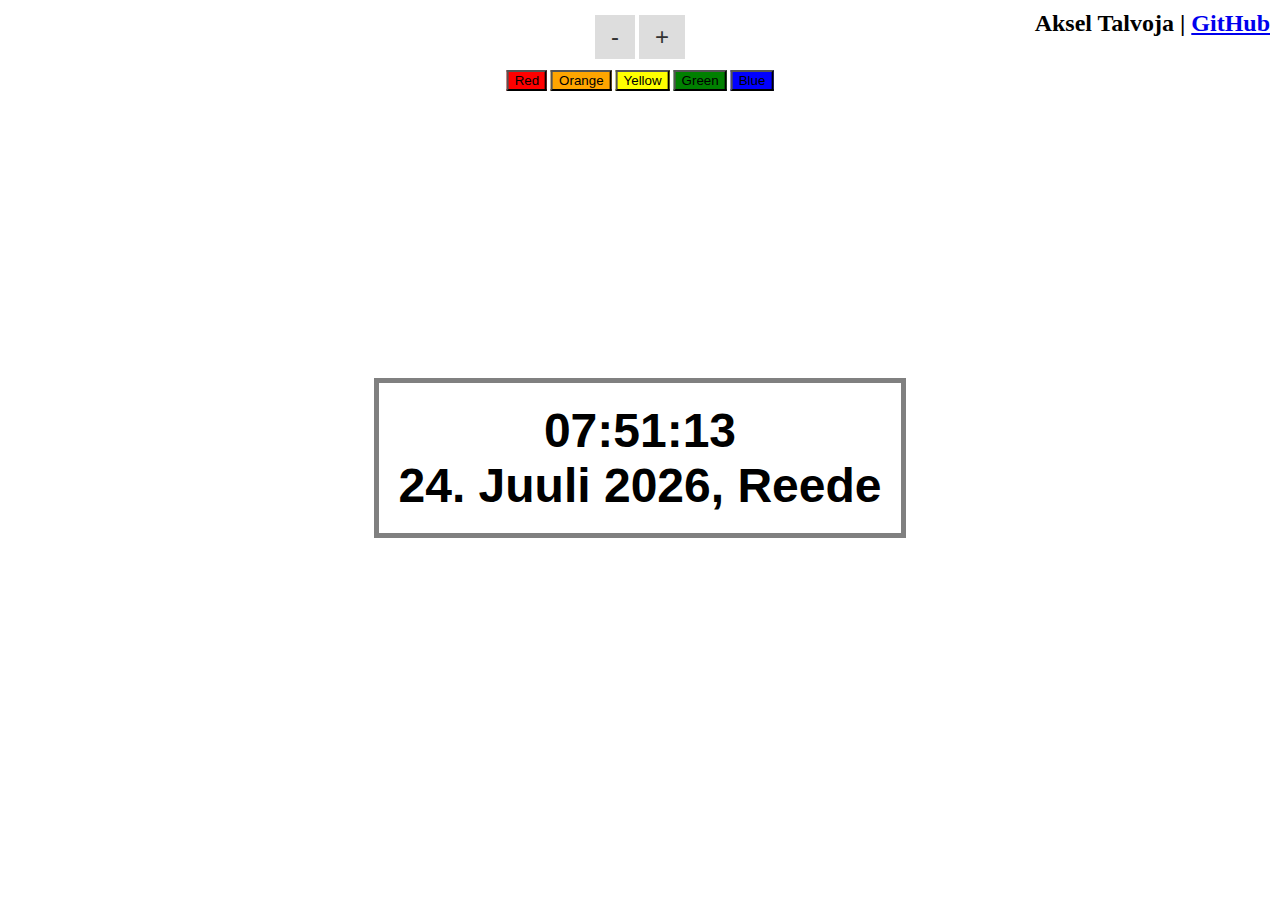
<file: index.htm>
<!DOCTYPE html>
<html>
  <head>
    <meta charset="UTF-8">
    <title>Clock</title>
    <link rel="stylesheet" type="text/css" href="stiil.css">
  </head>
  <body>
    <div id="name">Aksel Talvoja | <a href="https://github.com/eesrakendused-2023/1-kodutoo">GitHub</a></div>
    <div id="size-controls">
      <button id="minus-button">-</button>
      <button id="plus-button">+</button>
    </div>
    <div id="color-controls">
      <button id="red-button">Red</button>
      <button id="orange-button">Orange</button>
      <button id="yellow-button">Yellow</button>
      <button id="green-button">Green</button>
      <button id="blue-button">Blue</button>
    </div>
    <div id="container">
      <div id="clock"></div>
    </div>
    <script src="skript.js"></script>
  </body>
</html>
</file>
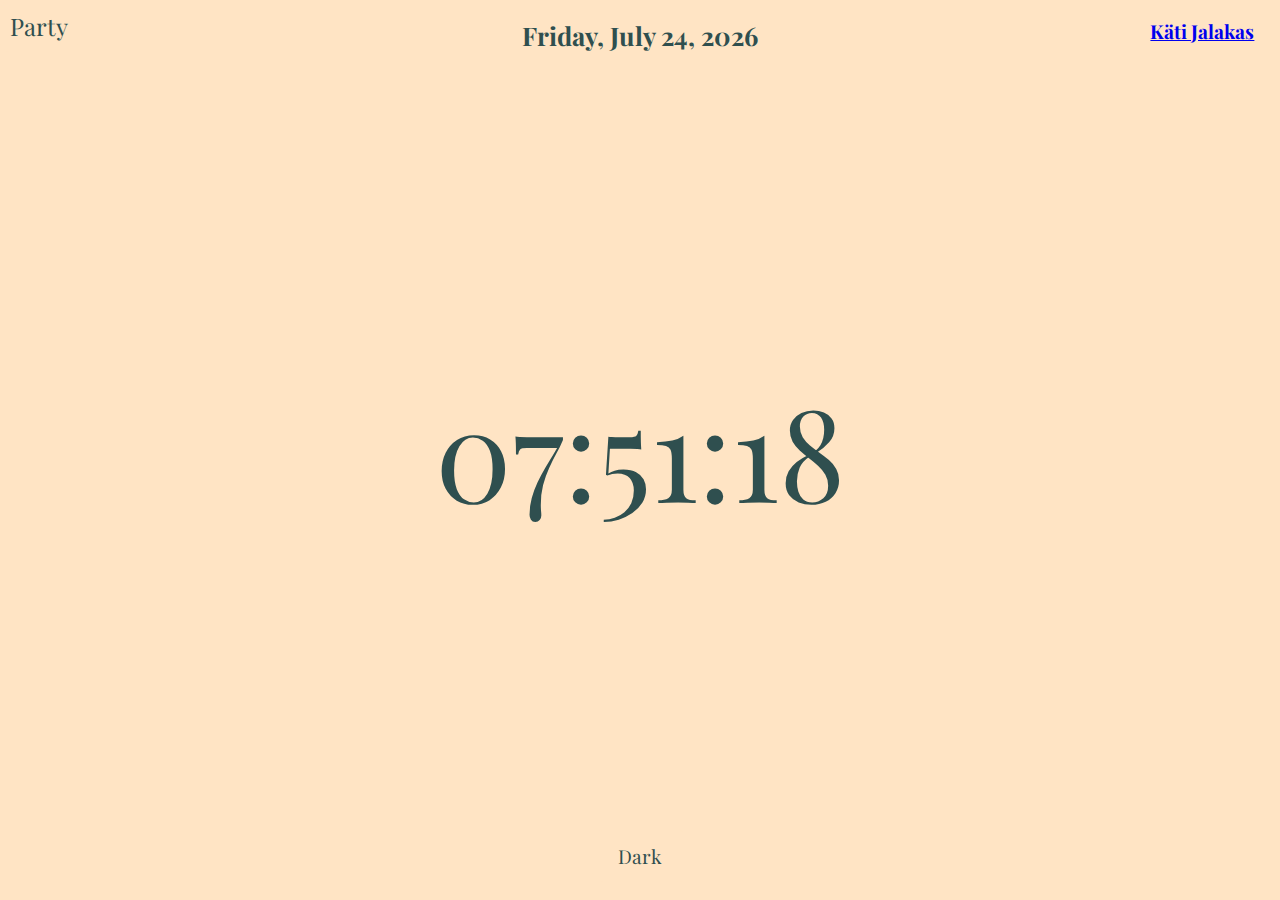
<file: clock.html>
<!DOCTYPE html>
<html>
	<head>
		<meta name="viewport" content="width=device-width, initial-scale=1.0">
		<meta charset="UTF-8">
		<title>Digitaalne kell</title>
		<link href="https://fonts.googleapis.com/css?family=Playfair+Display" rel="stylesheet">
		<link rel="stylesheet" href="clock.css">
	</head>
	<body>
		<button id="party-btn">Party</button>
		<audio id="music" src="https://greeny.cs.tlu.ee/~rinde/media/sounds/07_Hooked_on_Mozart.mp3"></audio>
		<h1 id="name"><a href="https://github.com/jalakaskati/1-kodutoo" id="name-link">Käti Jalakas</a></h1>
		<h2 id="date">Date</h2>
		<div id="clock"></div>
		<button id="mode-switch" class="light-mode">Dark</button>
	  <script src="clock.js"></script>
	</body>
</html>
</file>
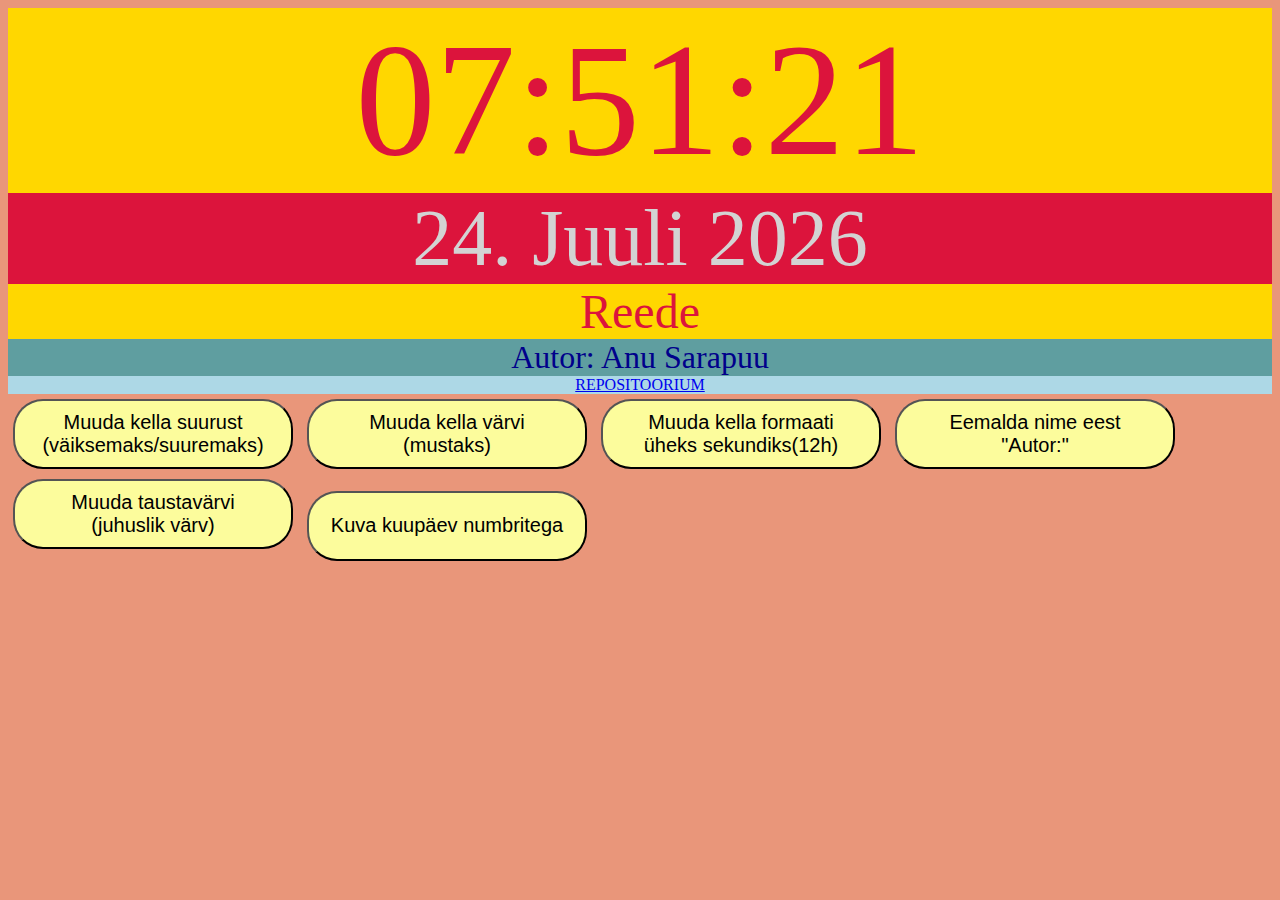
<file: kodukell.html>
<!DOCTYPE html>
<html lang="en">
<head>
    <meta charset="UTF-8">
    <meta http-equiv="X-UA-Compatible" content="IE=edge">
    <meta name="viewport" content="width=device-width, initial-scale=1.0">
    <link rel="stylesheet" href="kodukell.css">
    <script src="kodukell.js" defer></script>
    <title>KODUKELL</title>
</head>
<body>
    <div class="clock">
        <div class = "hours">Tunnid</div>
        <div class = "minutes">Minutid</div>
        <div class = "seconds">Sekundid</div>
    </div>
    <div class="date-container">
        Kuupäev
    </div>

    <div class="day-container">
        Päev
    </div>
    <div class="author">
        Autor: Anu Sarapuu
    </div>
    <div class="repo">
        <a href="https://github.com/anu844/1-kodutoo.git"> REPOSITOORIUM</a>
    </div>

    <button id="resize-button">Muuda kella suurust<br>(väiksemaks/suuremaks)</button>
    <button id="color-button">Muuda kella värvi<br>(mustaks)</button>
    <button id="format-button">Muuda kella formaati<br>üheks sekundiks(12h)</button>
    <button id="author-button">Eemalda nime eest "Autor:"</button>
    <button id="backColor-button">Muuda taustavärvi<br>(juhuslik värv)</button>
    <button id="date-button">Kuva kuupäev numbritega</button>
    
    <script>
        updateClock();
    </script>
    <style>
        body{
            background-color: darksalmon;
        }
    </style>
</body>
</html>
</file>
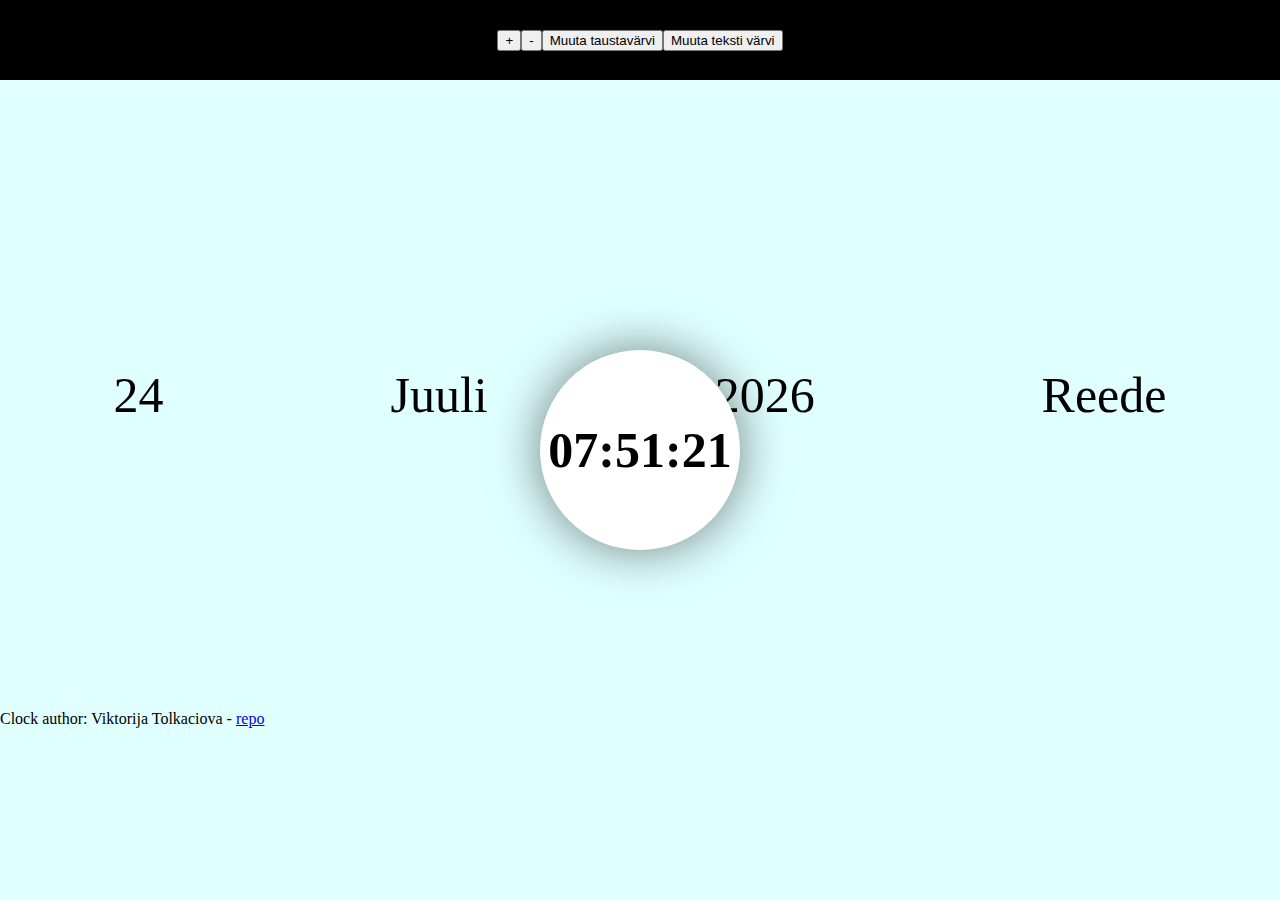
<file: kodutoo.html>
<!DOCTYPE html>
<html lang="en">
    <head><meta http-equiv="Content-Type" content="text/html; charset=UTF-8">

    <meta http-equiv="X-UA-Compatible" content="IE=edge">
    <meta name="viewport" content="width=device-width, initial-scale=1.0">
    <link rel="stylesheet" href="./kodutoo.css">
    <script src="./kodutoo.js" defer=""></script>
    <title>Kell</title>

</head>
    <body id="main">
        <div id="controls">
            <button id="bigger">+</button>
            <button id="smaller">-</button>
            <button id="change bgcolor">Muuta taustavärvi</button>
            <button id="change text color">Muuta teksti värvi</button>
            
        </div>
        <div id="container">
            <div id="date">Kuupäev</div>
            <div id="month">Kuud</div>
            <div id="year">aasta</div>
            <div id="day">Päev</div>
            <div id="time">
                <div id="hours">Tunnid</div>
                <div id="minutes">Minutid</div>
                <div id="seconds">Sekundid</div>
            </div>
        </div>
    
    

        <div id="name">Clock author: Viktorija Tolkaciova - <a href="https://github.com/Vikatolk/1-kodutoo" target="_blank">repo</a></div>
    </body>
</file>
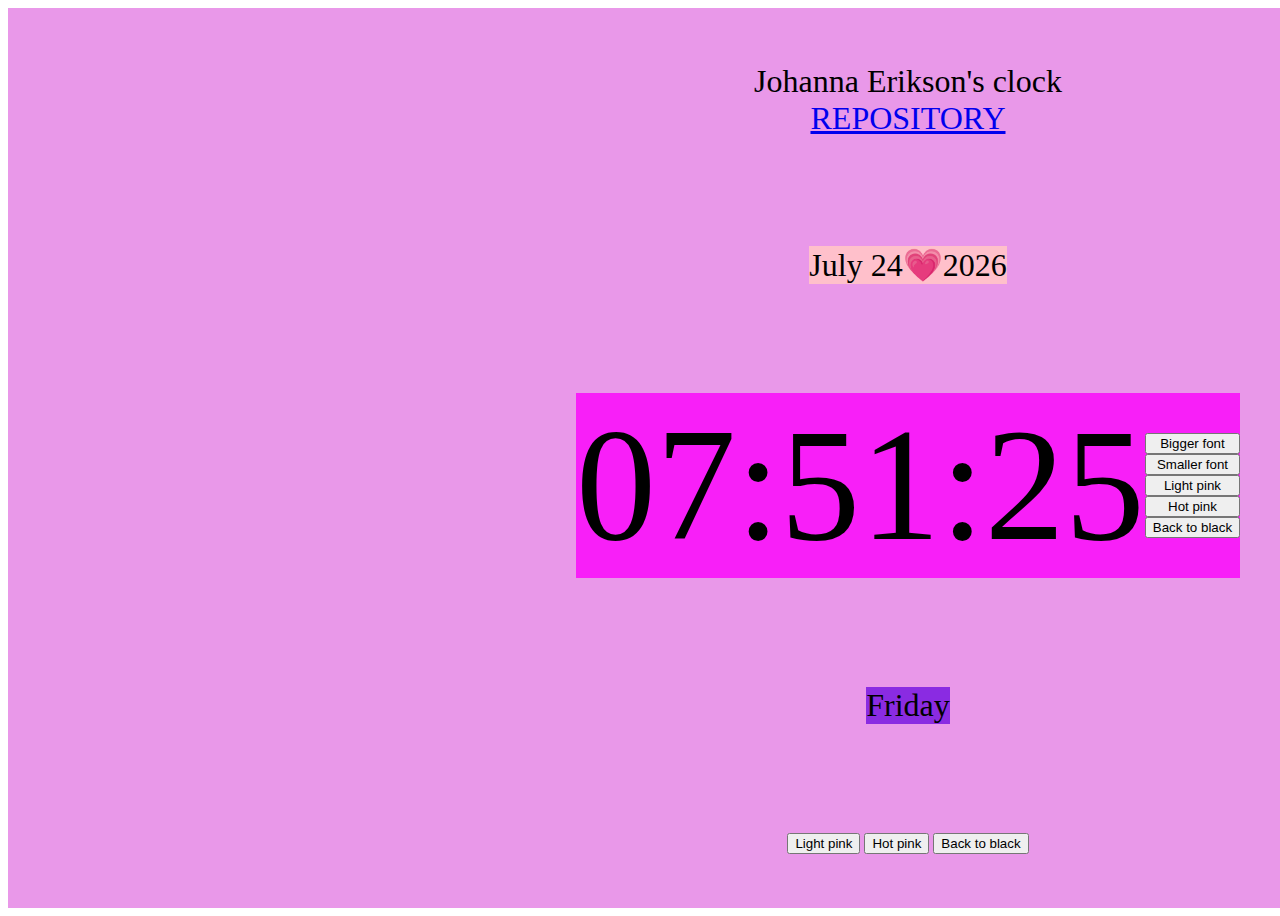
<file: 1-kodutoo/electronicClock.html>
<!DOCTYPE html>
<html lang="en">
<head>
    <meta charset="UTF-8">
    <meta http-equiv="X-UA-Compatible" content="IE=edge">
    <meta name="viewport" content="width=device-width, initial-scale=1.0">
    <link rel="stylesheet" href="electronicClock.css">
    <script src="electronicClock.js" defer></script>
    <title>ElectronicalClock</title>
</head>
<body>

    <div id="container">
        <div id="intro">
            <div id="author"> Johanna Erikson's clock </div>
            <div id="repo"> <a href="https://github.com/JohannaERIkson/1-kodutoo"> REPOSITORY</a></div>
        </div>
        <div id="date">
            <span class="fire js-2"></span>
        </div> 
        <div id="time">
            <div id="hours">Hours</div>
            <div id="minutes">Minutes</div>
            <div id="seconds">Seconds</div>
            <div id="buttonsTime">
                <button id="bigger">Bigger font</button>
                <button id="smaller">Smaller font</button>
                <button type="button" onclick="changeColorLight()">Light pink</button>
                <button type="button" onclick="changeColorDark()">Hot pink</button>
                <button type="button" onclick="changeColorBlack()">Back to black</button>
            </div>
        </div>
    <div id="day"> Day </div>
        <div id="buttonsDay">
            <button type="button" onclick="changeColorLight2()">Light pink</button>
            <button type="button" onclick="changeColorDark2()">Hot pink</button>
            <button type="button" onclick="changeColorBlack2()">Back to black</button>
        </div>

</body>
</html>
</file>
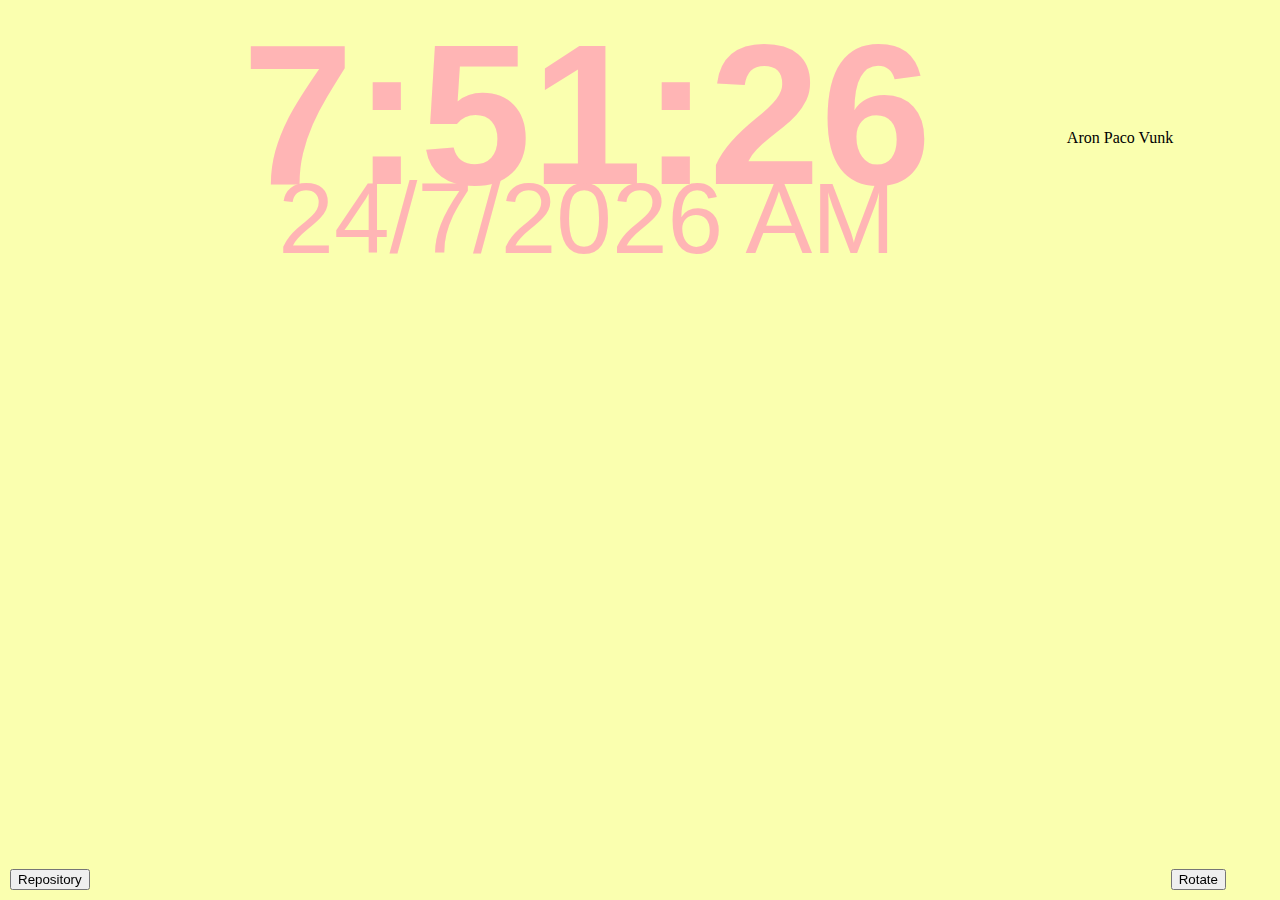
<file: clock/clock.html>
<!DOCTYPE html>
<html>
  <head>
    <title>Clock</title>
    <link rel="stylesheet" href="clock.css" />
  </head>
  <body>
    <div class="clock-container">
      <div class="clock" id="clock">
        <div class="time" id="time"></div>
        <div class="date" id="date"></div>
      </div>
    </div>
    <div id="author">Aron Paco Vunk</div>
    <div id="button-container">
        <button id="repositoryBtn">Repository</button>
        <button id="rotateBtn">Rotate</button>
      </div>      
  </body>
  <script src="clock.js"></script>
</html>
</file>
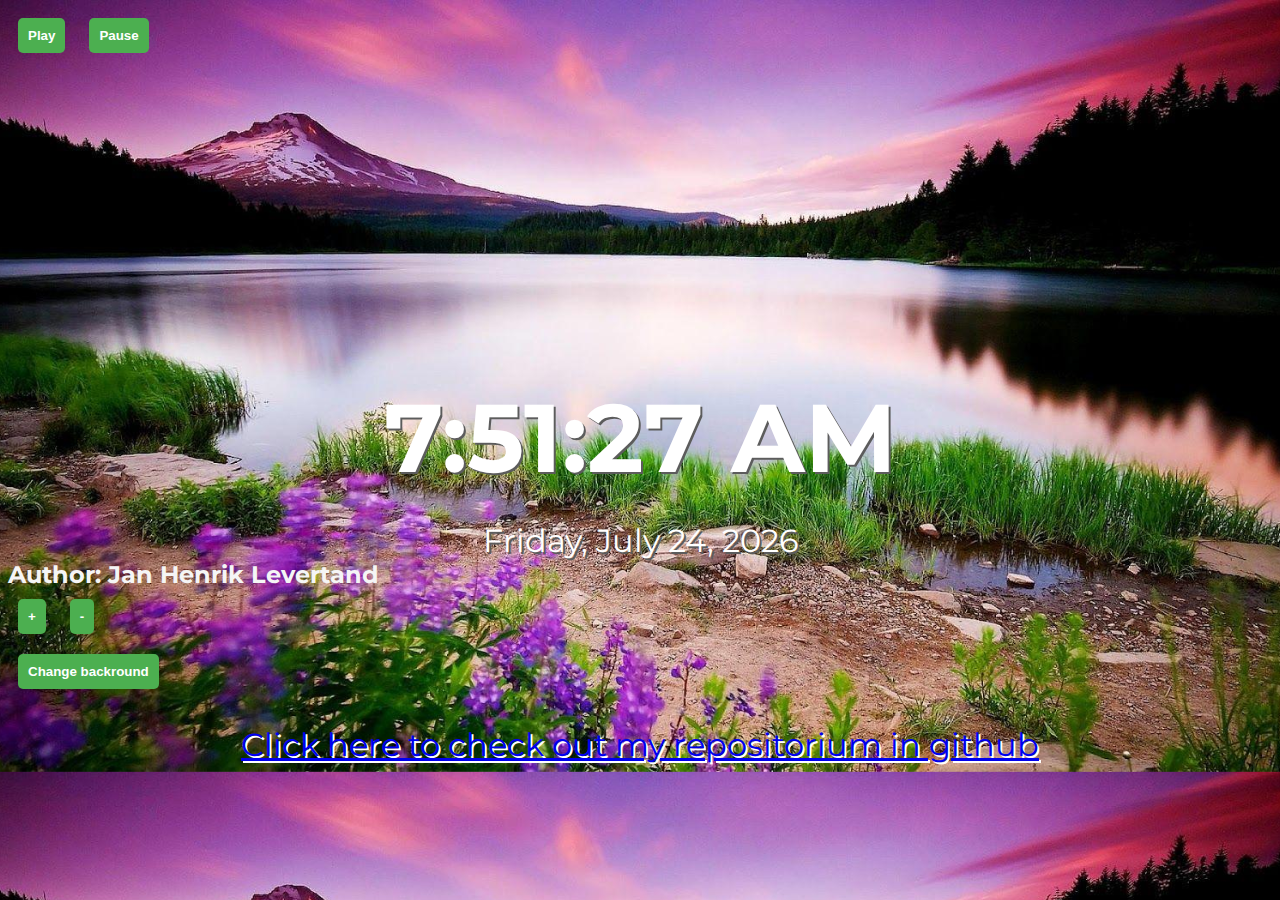
<file: kell1/kell1.html>
<!DOCTYPE html>
<html>
  <head>
    <link href="https://fonts.googleapis.com/css2?family=Montserrat:wght@400;700&display=swap" rel="stylesheet">
    <meta charset="UTF-8">
    <meta http-equiv="X-UA-Compatible" content="IE=edge">
    <meta name="viewport" content="width=device-width, initial-scale=1.0">
    <link rel="stylesheet" href="style.css">
    <script src="kell1.js" defer></script>
    <title>Wildlife Clock</title>
    <audio id="bg-music" src="linnulaul.mp3" autoplay loop></audio>
  </head>
  <body onload="showTime()">
    <div id="music">
      <button onclick="playAudio()">Play</button>
      <button onclick="pauseAudio()">Pause</button>
    </div>
    <div id="clock" onclick="changeColor()"></div>
    <div id="date" onclick="toggleClockFormat()"></div>
    <div id="author">Author: Jan Henrik Levertand</div>
    <div id="controls">
      <button id="bigger">+</button>
      <button id="smaller">-</button>
    </div>
    <div id="nextbtn">
      <button id="next" onclick="changeBackground()">Change backround</button>
    </div>
    <div id="repo"><a href="https://github.com/janlever/1-kodutoo">Click here to check out my repositorium in github</a></div>
  </body>
</html>
</file>
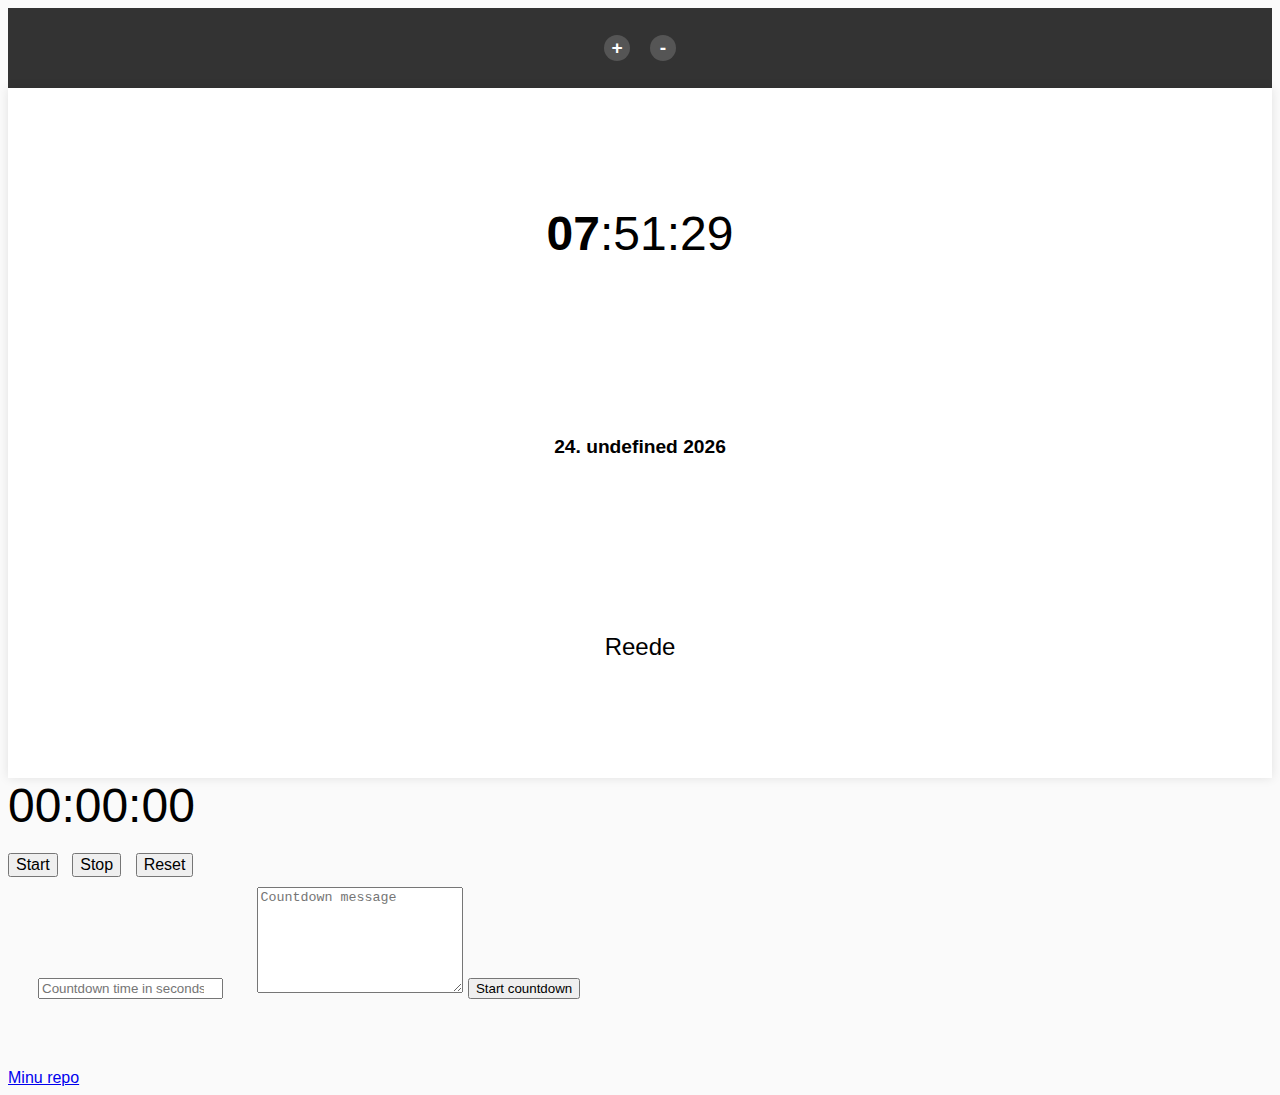
<file: kodutöö1/clock.html>
<!DOCTYPE html>
<html lang="en">
<head>
    <meta charset="UTF-8">
    <meta http-equiv="X-UA-Compatible" content="IE=edge">
    <meta name="viewport" content="width=device-width, initial-scale=1.0">
    <link rel="stylesheet" href="style.css">
    <script src="clock.js" defer></script>
    <title>Kell</title>
</head>
<body>
    <div id="background">
        <div id="controls">
            <button id="bigger">+</button>
            <button id="smaller">-</button>
        </div>
        <div id="container">
            <div id="time">
                <div id="hours">Tunnid</div>
                <div id="minutes">Minutid</div>
                <div id="seconds">Sekundid</div>
            </div>
            <div id="date">
                Kuupäev
            </div>
            <div id="day">Päev</div>
        </div>
        <div id="stopwatch">
          <div id="stopwatch-display">00:00:00</div>
          <button id="start">Start</button>
          <button id="stop">Stop</button>
          <button id="reset">Reset</button>
        </div>
        <input type="number" id="countdown-time" placeholder="Countdown time in seconds">
        <textarea id="countdown-message" placeholder="Countdown message"></textarea>
        <button id="start-countdown">Start countdown</button>
        <div id="countdown-display"></div>
    </div>
    <a href="https://github.com/makuska/1-kodutoo">Minu repo</a>
</body>
</html>
</file>
<file: stiil.css>
body {
  display: flex;
  justify-content: center;
  align-items: center;
  height: 100vh;
}

#clock {
  font-size: 48px;
  font-weight: bold;
  text-align: center;
  font-family: 'Roboto', sans-serif;
  border: 5px solid gray;
  padding: 20px;
  display: inline-block;
}

#size-controls {
  position: absolute;
  top: 10px;
  left: 50%;
  transform: translateX(-50%);
}

#minus-button,
#plus-button {
  font-size: 1.5rem;
  padding: 0.5rem 1rem;
  border: none;
  background-color: #ddd;
  color: #333;
  cursor: pointer;
  margin-top: 5px;
}

#minus-button:hover,
#plus-button:hover {
  background-color: #bbb;
}

#color-controls {
  position: absolute;
  top: 70px;
  left: 50%;
  transform: translateX(-50%);
}

.color-button {
  width: 30px;
  height: 30px;
  border-radius: 50%;
  margin-right: 10px;
  cursor: pointer;
  border: none;
  outline: none;
}

#red-button {
  background-color: red;
}

#orange-button {
  background-color: orange;
}

#yellow-button {
  background-color: yellow;
}

#green-button {
  background-color: green;
}

#blue-button {
  background-color: blue;
}

#indigo-button {
  background-color: indigo;
}

#violet-button {
  background-color: violet;
}

#name {
  position: absolute;
  top: 0;
  right: 0;
  margin: 10px;
  font-size: 24px;
  font-weight: bold;
}
</file>
<file: clock.css>
/* common styles */
body {
  margin: 0;
  font-family: 'Playfair Display', serif;
  display: flex;
  flex-direction: column;
  justify-content: center;
  align-items: center;
  height: 100vh;
}

/*party mode styles*/
#party-btn {
  position: absolute;
  top: 0;
  left: 0;
  padding: 10px;
  font-size: 1.5em;
  font-family: 'Playfair Display', serif;
  background-color: #FFE4C4;
  color: #2F4F4F;
  border: none;
  border-radius: 10px;
  cursor: pointer;
}
.party-mode {
  animation: strobe 0.5s infinite;
  background-color: #FFF;
}

.party-mode #party-btn {
  animation: strobe 0.5s infinite;
  background-color: #FFF;
}

.party-mode #mode-switch {
  animation: strobe 0.5s infinite;
  background-color: #FFF;
}

@keyframes strobe {
  0% { background-color: #F00; }
  10% { background-color: #FF0; }
  20% { background-color: #0F0; }
  30% { background-color: #0FF; }
  40% { background-color: #00F; }
  50% { background-color: #F0F; }
  60% { background-color: #FF0; }
  70% { background-color: #0F0; }
  80% { background-color: #0FF; }
  90% { background-color: #00F; }
  100% { background-color: #F0F; }
}


h1, h2 {
  margin: 0;
  text-align: center;
}

/* clock styles */
#clock {
  font-size: 10vw;
  text-align: center;
}


/* date styles */
#date {
  font-size: 2vw;
  position: absolute;
  top: 2%;
  left: 50%;
  transform: translateX(-50%);
}

/* name styles */
#name {
  font-size: 1.5vw;
  font-family: 'Playfair Display', serif;
  position: absolute;
  top: 2%;
  right: 2%;
}

/* mode switch styles */
#mode-switch {
  background-color: #FFE4C4;
  color: #2F4F4F;
  font-size: 1.5vw;
  font-family: 'Playfair Display', serif;
  position: absolute;
  bottom: 2%;
  left: 50%;
  transform: translateX(-50%);
  padding: 1vw 2vw;
  border: none;
  border-radius: 10px;
  cursor: pointer;
}

/* day mode styles */
body {
  background-color: #FFE4C4;
  color: #2F4F4F;
}

/* night mode styles */
body.dark-mode {
  background-color: #2F4F4F;
  color: #FFE4C4;
}

.dark-mode #mode-switch {
  background-color: #FFE4C4;
  color: #2F4F4F;
}

.dark-mode #party-btn {
  background-color: #2F4F4F;
  color: #FFE4C4;
}

.dark-mode #clock {
  color: #FFE4C4;
}

/* media query styles */
@media only screen and (max-width: 600px) {
  #name {
    position: absolute;
    top: auto;
    right: auto;
    bottom: 2%;
    left: 2%;
    text-align: left;
  }
  #mode-switch {
    position: absolute;
    top: auto;
    right: auto;
    bottom: 2%;
    left: 50%;
    transform: translateX(-50%);
  }
}
</file>
<file: kodukell.css>
.clock{
    width: 100%;
    height: 100%;
    display: flex;
    justify-content: center;
    align-items: center;
    font-size: 10em;
    color: crimson;   
    background-color: gold;
}

.date-container{
    display: flex;
    justify-content: center;
    align-items: center;
    font-size: 5em;
    background-color: crimson;
    color: lightgrey;
}

.day-container{
    display: flex;
    justify-content: center;
    align-items: center;
    font-size: 3em;
    background-color: gold;
    color: crimson;
}

.author{
    display: flex;
    justify-content: center;
    align-items: center;
    font-size: 2em;
    background-color: cadetblue;
    color: darkblue;
}

.repo{
    display: flex;
    justify-content: center;
    align-items: center;
    font-size: 1em;
    background-color: lightblue;
}

button{
    display: inline-block;
    justify-content: center;
    align-items: center;
    top: 20px;
    right: 20px;
    padding: 10px 20px;
    font-size: 1em;
    background-color: rgb(252, 252, 156);
    color: black;
    height: 70px;
    width: 280px;
    margin: 5px;
    font-size: 20px;
    border-radius: 30px;
    
}

.small{
    font-size: 5em;
}

.black{
    color: black;
}
</file>
<file: kodutoo.css>
body{
  margin:0;
  background-color: rgb(255, 255, 255);
}

#container{
  display: flex;
  flex-direction: row;
  align-items: center;
  height: 70vh;
  justify-content: space-around;
  font-size: 50px;
  color: rgb(0, 0, 0);
}

#time{
  position: absolute;
  top: 50%;
  left: 50%;
  transform: translate(-50%, -50%);
  width: 200px;
  height: 200px;
  border-radius: 50%;
  background-color: #fff;
  box-shadow: 0px 0px 50px rgba(0, 0, 0, 0.5);
  display: flex;
  justify-content: center;
  align-items: center;
  font-size: 50px;
  font-weight: bold;
  color: #000;
}
#time div{
  padding: 0px;
}
#controls button:hover{
  color:rgb(146, 29, 29);
  background-color: rgb(182, 201, 208);
}

#controls{
  display: flex;
  align-items: center;
  justify-content: center;
  padding: 10px;
  background-color: black;
  height: 60px;
  
}

body.night-mode {
  background-color: #111;
  color: #fff;
}
</file>
<file: 1-kodutoo/electronicClock.css>
#time{

    display:flex;
    align-items: center;
    justify-content: center;
    font-size: 1000%; 
    background-color: rgb(248, 31, 248);
}

#container{
    display:flex;
    flex-direction: column;
    width:200vh;
    height:100vh;
    background-color: rgb(233, 152, 233);
    align-items:center;
    justify-content:space-around;
    

}

#intro{
    align-items:flex-start;
    justify-content: center;
    display: grid;
}

#buttonsTime{
    display:grid;
}

#button{
    color:rgb(14, 13, 13);
}

#author{
    font-size: 200%;
}

#repo{
    font-size: 200%;
    justify-self: center;
}


#day{
    font-size: 200%;
    background-color: blueviolet;
}

#date{
    font-size: 200%;
    background-color: pink;

}
</file>
<file: clock/clock.css>
:root {
    --bg-color: #faffaf;
    --font-color: #ffb5b5;
    --clock-font: Arial;
    --clock-size: 200px;
  }
  
  body {
    margin: 0;
    padding: 0;
    height: 100%;
    background-color: var(--bg-color);
    display: flex;
    justify-content: center;
    align-items: center;
  }
  
  .clock-container {
    width: 75%;
    height: 10%;
    display: flex;
    justify-content: center;
    align-items: center;
    
  }
  
  .clock {
    display: flex;
    flex-direction: column;
    justify-content: center;
    align-items: center;
    font-family: var(--clock-font);
    font-size: var(--clock-size);
    color: var(--font-color);
    cursor: pointer;
  }
  
  .time {
    font-weight: bold;
  }
  
  #button-container {
    position: fixed;
    bottom: 10px;
    left: 10px;
    display: flex;
    justify-content: space-between;
    width: 95%;
  }
  
  #rotateBtn {
    position: relative;
    right: 0;
  }
  
  #repositoryBtn {
    position: relative;
    left: 0;
  }
  
  
  body.bg-white {
    background-color: white;
  }
  
  .clock .time {
    font-family: var(--clock-font);
  }
  
  .clock .date {
    font-size: 50%;
    text-align: center;
    margin-top: -10%;
  }
</file>
<file: kell1/style.css>
body {
  background-image: url("loodus.jpg");
  background-size: cover;
  background-position: center;
}
#clock {
  font-family: 'Montserrat', sans-serif;
  font-size: 6em;
  font-weight: bold;
  color: #ffffff;
  text-shadow: 2px 2px #5c5c5c;
  text-align: center;
  margin-top: 25%;
  cursor: pointer;
}
#date {
  font-family: 'Montserrat', sans-serif;
  font-size: 2em;
  color: #ffffff;
  text-shadow: 2px 2px #5c5c5c;
  text-align: center;
  margin-top: 2%;
  cursor: pointer;
}
#author{
  font-family: 'Montserrat', sans-serif;
  font-weight: bold;
  font-size: 1.5em;
  color: whitesmoke;
  text-shadow: #5c5c5c;
}
.red {
  color: purple;
}
#controls button {
  display: inline-block;
  margin: 10px;
  padding: 10px;
  background-color: #4CAF50;
  color: white;
  font-weight: bold;
  border: none;
  border-radius: 5px;
  cursor: pointer;
}
#nextbtn button{
  align-items: end;
  display: inline-block;
  margin: 10px;
  padding: 10px;
  background-color: #4CAF50;
  color: white;
  font-weight: bold;
  border: none;
  border-radius: 5px;
  cursor: pointer;
}
#repo{
  font-family: 'Montserrat', sans-serif;
  font-size: 2em;
  color: #ffffff;
  text-shadow: 2px 2px #ffffff;
  text-align: center;
  margin-top: 2%;
  cursor: pointer;
}
#music button{
align-items: end;
display: inline-block;
margin: 10px;
padding: 10px;
background-color: #4CAF50;
color: white;
font-weight: bold;
border: none;
border-radius: 5px;
cursor: pointer;
}
</file>
<file: kodutöö1/style.css>
/* Set font and background color for the entire page */
body {
  font-family: Arial, sans-serif;
  background-color: #fafafa;
}

/* Styling for the clock display */
#time {
  display: flex;
  align-items: center;
  justify-content: center;
  font-size: 3em; /* Set initial font size */
}

#hours {
  font-weight: bold;
}

/* Styling for the container that holds the clock and date displays */
#container {
  display: flex;
  flex-direction: column;
  height: 70vh; /* Set height of container */
  background-color: #fff; /* Set background color of container */
  align-items: center;
  justify-content: space-around;
  padding: 30px; /* Add some padding around the container */
  box-shadow: 0px 0px 10px rgba(0, 0, 0, 0.1); /* Add a box shadow for depth */
}

/* Styling for the date display */
#date {
  font-size: 1.2em;
  font-weight: bold;
  text-align: center;
}

#day {
  font-size: 1.5em;
  text-align: center;
}

/* Styling for the controls */
#controls {
  display: flex;
  align-items: center;
  justify-content: center;
  padding: 10px;
  background-color: #333; /* Set background color of controls */
  height: 60px;
}

#controls button {
  height: 26px;
  width: 26px;
  margin: 0px 10px; /* Add some margin between the buttons */
  font-size: 1.2em;
  font-weight: bold;
  color: #fff; /* Set font color of buttons */
  background-color: #555; /* Set background color of buttons */
  border: none;
  border-radius: 50%; /* Make the buttons circular */
  cursor: pointer;
  transition: all 0.2s ease-in-out; /* Add a transition effect when hovering over buttons */
}

#controls button:hover {
  background-color: #777; /* Darken background color when hovering over buttons */
}

#bigger {
  font-size: 1.5em;
}

#smaller {
  font-size: 1.8em;
}

/* Styling for the stopwatch display */
#stopwatch-display {
  font-size: 3em;
  margin-bottom: 20px;
}

/* Styling for the stopwatch buttons */
#start, #stop, #reset {
  font-size: 1em;
  margin-right: 10px;
}

#countdown-display {
  font-size: 3em;
  text-align: center;
  display: flex;
  flex-direction: row-reverse;
  justify-content: flex-start;
  align-items: center;
  height: 50px;
  margin-top: 20px;
  margin-left: 30px;
}

#countdown-time {
  margin-top: 20px;
  margin-left: 30px;
}

#countdown-message {
  margin-top: 10px;
  margin-left: 30px;
  width: 200px;
  height: 100px;
}
</file>
